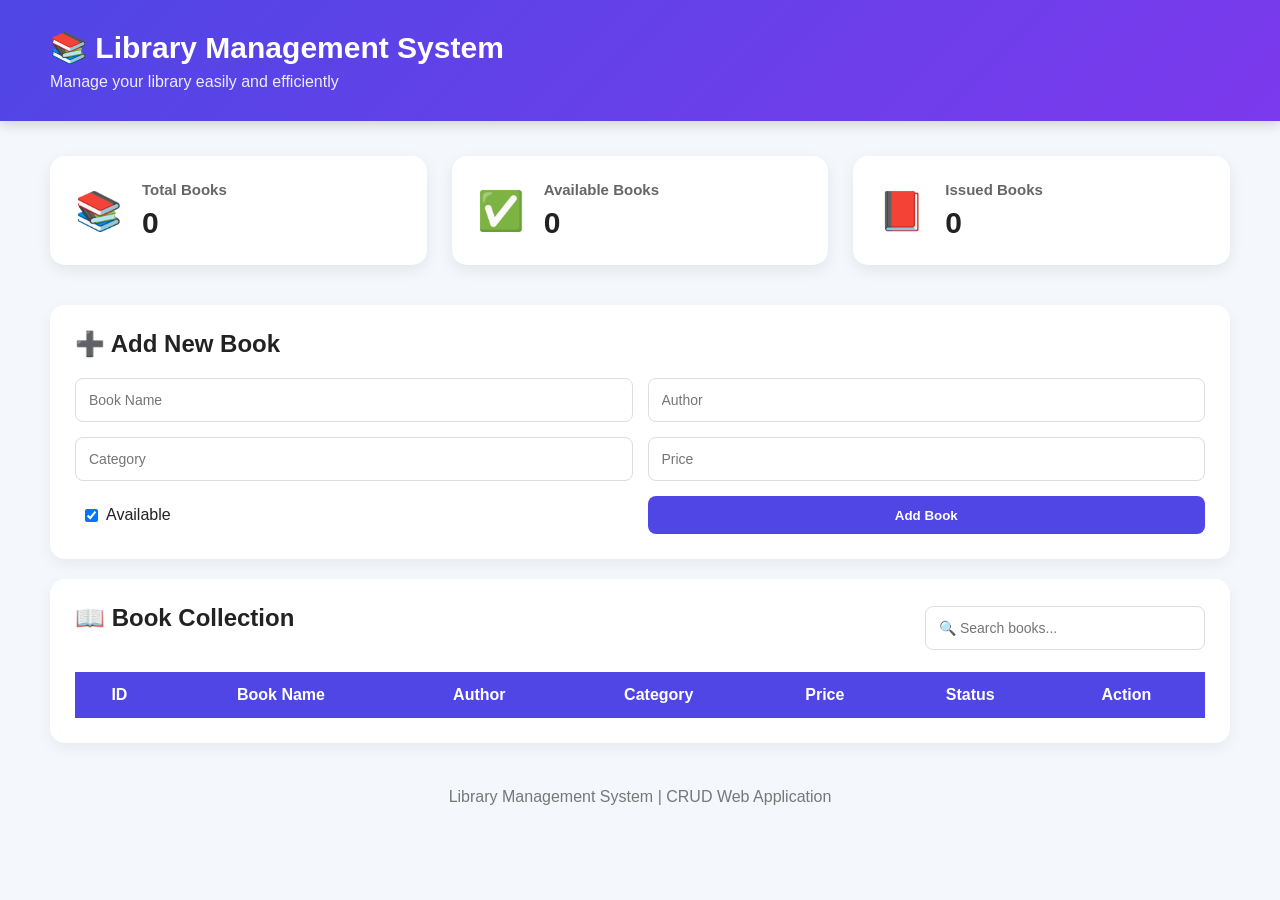
<file: frontend/index.html>
<!DOCTYPE html>
<html lang="en">

<head>
    <meta charset="UTF-8">
    <meta name="viewport" content="width=device-width, initial-scale=1.0">

    <title>Library Management System</title>

    <link rel="stylesheet" href="style.css">
</head>

<body>

    <!-- Header -->
    <header class="header">
        <div>
            <h1>📚 Library Management System</h1>
            <p>Manage your library easily and efficiently</p>
        </div>
    </header>


    <!-- Dashboard -->
    <section class="dashboard">

        <div class="card">
            <div class="card-icon">📚</div>
            <div>
                <h3>Total Books</h3>
                <h2 id="totalBooks">0</h2>
            </div>
        </div>

        <div class="card">
            <div class="card-icon">✅</div>
            <div>
                <h3>Available Books</h3>
                <h2 id="availableBooks">0</h2>
            </div>
        </div>

        <div class="card">
            <div class="card-icon">📕</div>
            <div>
                <h3>Issued Books</h3>
                <h2 id="issuedBooks">0</h2>
            </div>
        </div>

    </section>


    <!-- Add Book -->
    <section class="section">

        <h2>➕ Add New Book</h2>

        <form id="bookForm">

            <input
                type="text"
                id="book_name"
                placeholder="Book Name"
                required
            >

            <input
                type="text"
                id="author"
                placeholder="Author"
                required
            >

            <input
                type="text"
                id="category"
                placeholder="Category"
                required
            >

            <input
                type="number"
                id="price"
                placeholder="Price"
                min="0"
                required
            >

            <label class="available-check">
                <input
                    type="checkbox"
                    id="available"
                    checked
                >
                Available
            </label>

            <button type="submit" class="add-btn">
                Add Book
            </button>

        </form>

    </section>


    <!-- Book List -->
    <section class="section">

        <div class="list-header">

            <h2>📖 Book Collection</h2>

            <input
                type="text"
                id="searchInput"
                placeholder="🔍 Search books..."
            >

        </div>


        <div class="table-container">

            <table>

                <thead>

                    <tr>
                        <th>ID</th>
                        <th>Book Name</th>
                        <th>Author</th>
                        <th>Category</th>
                        <th>Price</th>
                        <th>Status</th>
                        <th>Action</th>
                    </tr>

                </thead>

                <tbody id="bookList"></tbody>

            </table>

        </div>

    </section>


    <!-- Footer -->
    <footer>

        <p>
            Library Management System | CRUD Web Application
        </p>

    </footer>


    <script src="script.js"></script>

</body>

</html>
</file>
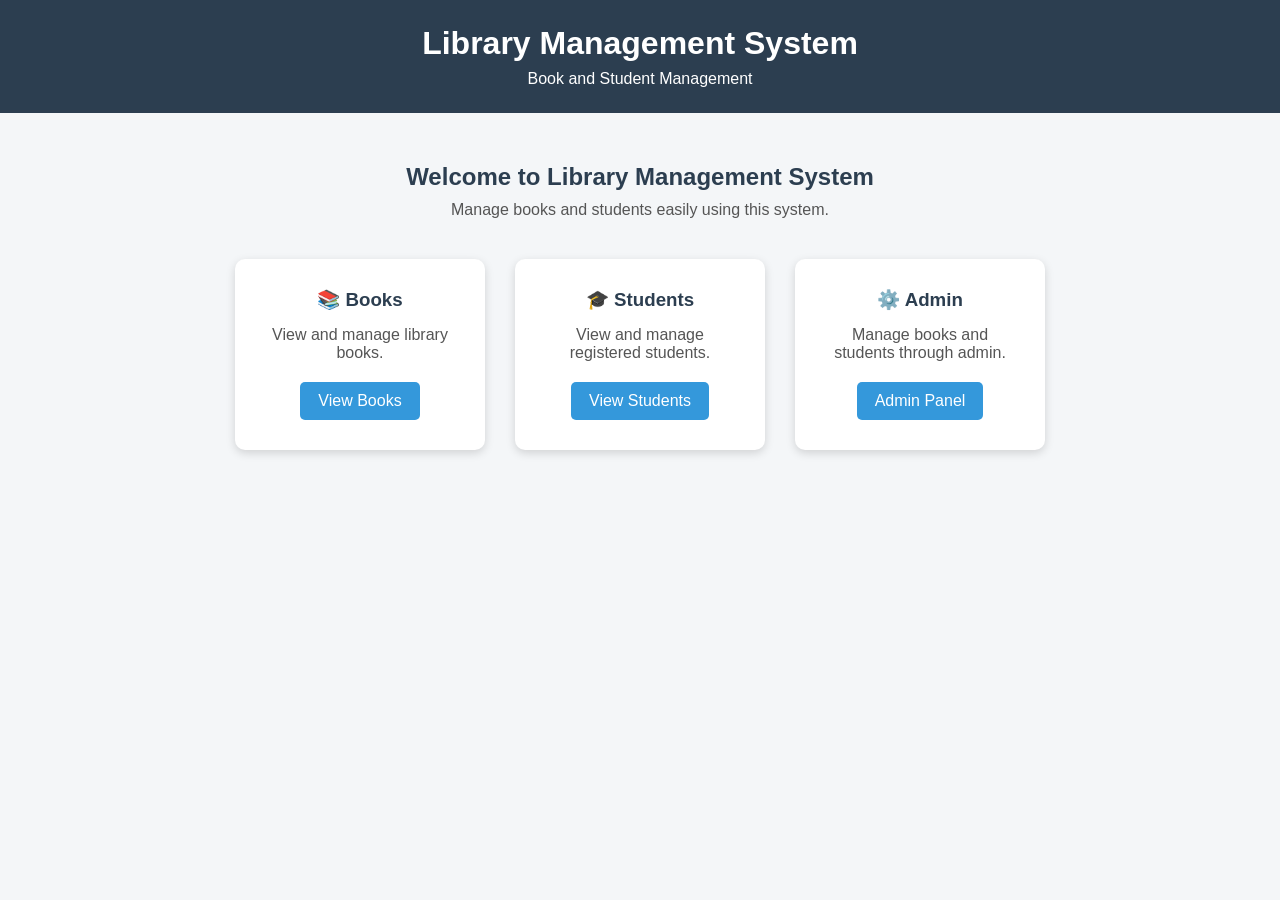
<file: books/templates/books/home.html>
<!DOCTYPE html>
<html>
<head>
    <title>Library Management System</title>

    <style>
        * {
            margin: 0;
            padding: 0;
            box-sizing: border-box;
        }

        body {
            font-family: Arial, sans-serif;
            background-color: #f4f6f8;
        }

        .header {
            background-color: #2c3e50;
            color: white;
            padding: 25px;
            text-align: center;
        }

        .header h1 {
            margin-bottom: 8px;
        }

        .container {
            width: 85%;
            margin: 50px auto;
            text-align: center;
        }

        .container h2 {
            color: #2c3e50;
            margin-bottom: 10px;
        }

        .container p {
            color: #555;
        }

        .cards {
            display: flex;
            justify-content: center;
            gap: 30px;
            margin-top: 40px;
            flex-wrap: wrap;
        }

        .card {
            background-color: white;
            width: 250px;
            padding: 30px;
            border-radius: 10px;
            box-shadow: 0 3px 10px rgba(0, 0, 0, 0.15);
        }

        .card h3 {
            color: #2c3e50;
            margin-bottom: 15px;
        }

        .card p {
            margin-bottom: 20px;
        }

        .button {
            display: inline-block;
            background-color: #3498db;
            color: white;
            text-decoration: none;
            padding: 10px 18px;
            border-radius: 5px;
        }

        .button:hover {
            background-color: #2980b9;
        }
    </style>
</head>

<body>

    <div class="header">
        <h1>Library Management System</h1>
        <p>Book and Student Management</p>
    </div>

    <div class="container">

        <h2>Welcome to Library Management System</h2>

        <p>
            Manage books and students easily using this system.
        </p>

        <div class="cards">

            <div class="card">
                <h3>📚 Books</h3>

                <p>
                    View and manage library books.
                </p>

                <a href="/api/books/" class="button">
                    View Books
                </a>
            </div>


            <div class="card">
                <h3>🎓 Students</h3>

                <p>
                    View and manage registered students.
                </p>

                <a href="/api/students/" class="button">
                    View Students
                </a>
            </div>


            <div class="card">
                <h3>⚙️ Admin</h3>

                <p>
                    Manage books and students through admin.
                </p>

                <a href="/admin/" class="button">
                    Admin Panel
                </a>
            </div>

        </div>

    </div>

</body>
</html>
</file>
<file: frontend/style.css>
* {
    box-sizing: border-box;
    margin: 0;
    padding: 0;
}

body {
    font-family: Arial, sans-serif;
    background: #f4f7fb;
    color: #222;
}

/* Header */

.header {
    background: linear-gradient(135deg, #4f46e5, #7c3aed);
    color: white;
    padding: 30px 50px;
    box-shadow: 0 4px 12px rgba(0, 0, 0, 0.15);
}

.header h1 {
    font-size: 30px;
    margin-bottom: 8px;
}

.header p {
    font-size: 16px;
    opacity: 0.9;
}


/* Dashboard */

.dashboard {
    display: grid;
    grid-template-columns: repeat(3, 1fr);
    gap: 25px;
    padding: 35px 50px 20px;
}

.card {
    background: white;
    padding: 25px;
    border-radius: 15px;
    display: flex;
    align-items: center;
    gap: 20px;
    box-shadow: 0 5px 15px rgba(0, 0, 0, 0.08);
    transition: transform 0.2s;
}

.card:hover {
    transform: translateY(-5px);
}

.card-icon {
    font-size: 38px;
}

.card h3 {
    color: #666;
    font-size: 15px;
    margin-bottom: 8px;
}

.card h2 {
    font-size: 30px;
}


/* Sections */

.section {
    background: white;
    margin: 20px 50px;
    padding: 25px;
    border-radius: 15px;
    box-shadow: 0 5px 15px rgba(0, 0, 0, 0.06);
}

.section h2 {
    margin-bottom: 20px;
}


/* Form */

#bookForm {
    display: grid;
    grid-template-columns: repeat(2, 1fr);
    gap: 15px;
}

input[type="text"],
input[type="number"] {
    padding: 13px;
    border: 1px solid #ddd;
    border-radius: 8px;
    font-size: 14px;
    outline: none;
}

input[type="text"]:focus,
input[type="number"]:focus {
    border-color: #4f46e5;
}

.available-check {
    display: flex;
    align-items: center;
    gap: 8px;
    padding: 10px;
}


/* Buttons */

button {
    border: none;
    border-radius: 8px;
    padding: 11px 18px;
    cursor: pointer;
    font-weight: bold;
}

.add-btn {
    background: #4f46e5;
    color: white;
}

.add-btn:hover {
    background: #4338ca;
}


/* Book List Header */

.list-header {
    display: flex;
    justify-content: space-between;
    align-items: center;
    margin-bottom: 20px;
}

#searchInput {
    width: 280px;
}


/* Table */

.table-container {
    overflow-x: auto;
}

table {
    width: 100%;
    border-collapse: collapse;
}

th {
    background: #4f46e5;
    color: white;
    padding: 14px;
}

td {
    padding: 13px;
    text-align: center;
    border-bottom: 1px solid #eee;
}

tr:hover {
    background: #f8f9ff;
}


/* Action Buttons */

td button {
    margin: 2px;
    color: white;
}

td button:first-child {
    background: #f59e0b;
}

td button:last-child {
    background: #ef4444;
}


/* Footer */

footer {
    text-align: center;
    padding: 25px;
    color: #777;
}


/* Mobile */

@media (max-width: 800px) {

    .dashboard {
        grid-template-columns: 1fr;
        padding: 20px;
    }

    .section {
        margin: 15px 20px;
    }

    #bookForm {
        grid-template-columns: 1fr;
    }

    .header {
        padding: 25px 20px;
    }

    .list-header {
        flex-direction: column;
        align-items: stretch;
        gap: 15px;
    }

    #searchInput {
        width: 100%;
    }
}
</file>
